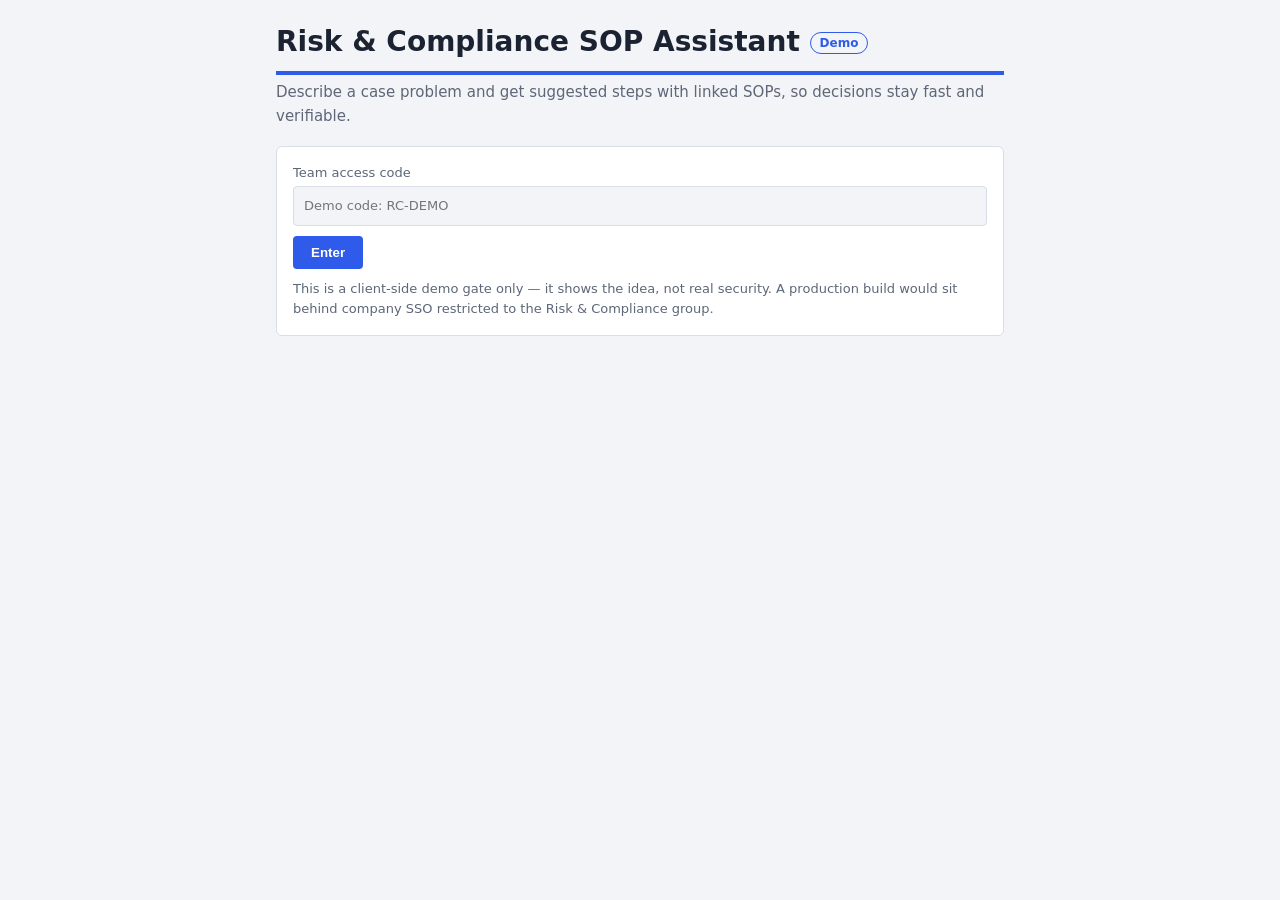
<file: index.html>
<!DOCTYPE html>
<html lang="en">
<head>
<meta charset="utf-8">
<meta name="viewport" content="width=device-width, initial-scale=1">
<title>R&amp;C SOP Assistant (Demo)</title>
<link rel="stylesheet" href="style.css">
</head>
<body>
<main>
  <h1>Risk &amp; Compliance SOP Assistant <span class="tag demo">Demo</span></h1>
  <p class="lede">Describe a case problem and get suggested steps with linked SOPs, so decisions stay fast and verifiable.</p>

  <section id="gate">
    <form id="gf">
      <label>Team access code<input id="code" type="password" placeholder="Demo code: RC-DEMO" autocomplete="off"></label>
      <button class="btn" id="enter">Enter</button>
    </form>
    <p class="note">This is a client-side demo gate only — it shows the idea, not real security. A production build would sit behind company SSO restricted to the Risk &amp; Compliance group.</p>
  </section>

  <section id="chat" hidden>
    <div id="thread" aria-live="polite"></div>
    <form id="f">
      <textarea id="q" rows="2" placeholder="e.g. I have a case with a SAN hit on the BIS list but can't enter details in the Positive Match Record module (Enter to send, Shift+Enter for a new line)"></textarea>
      <button class="btn">Ask</button>
    </form>
    <p class="foot">Answers are generated from the demo SOP library only. Always confirm the recorded decision yourself.</p>
  </section>
</main>
<script src="app.js"></script>
</body>
</html>
</file>
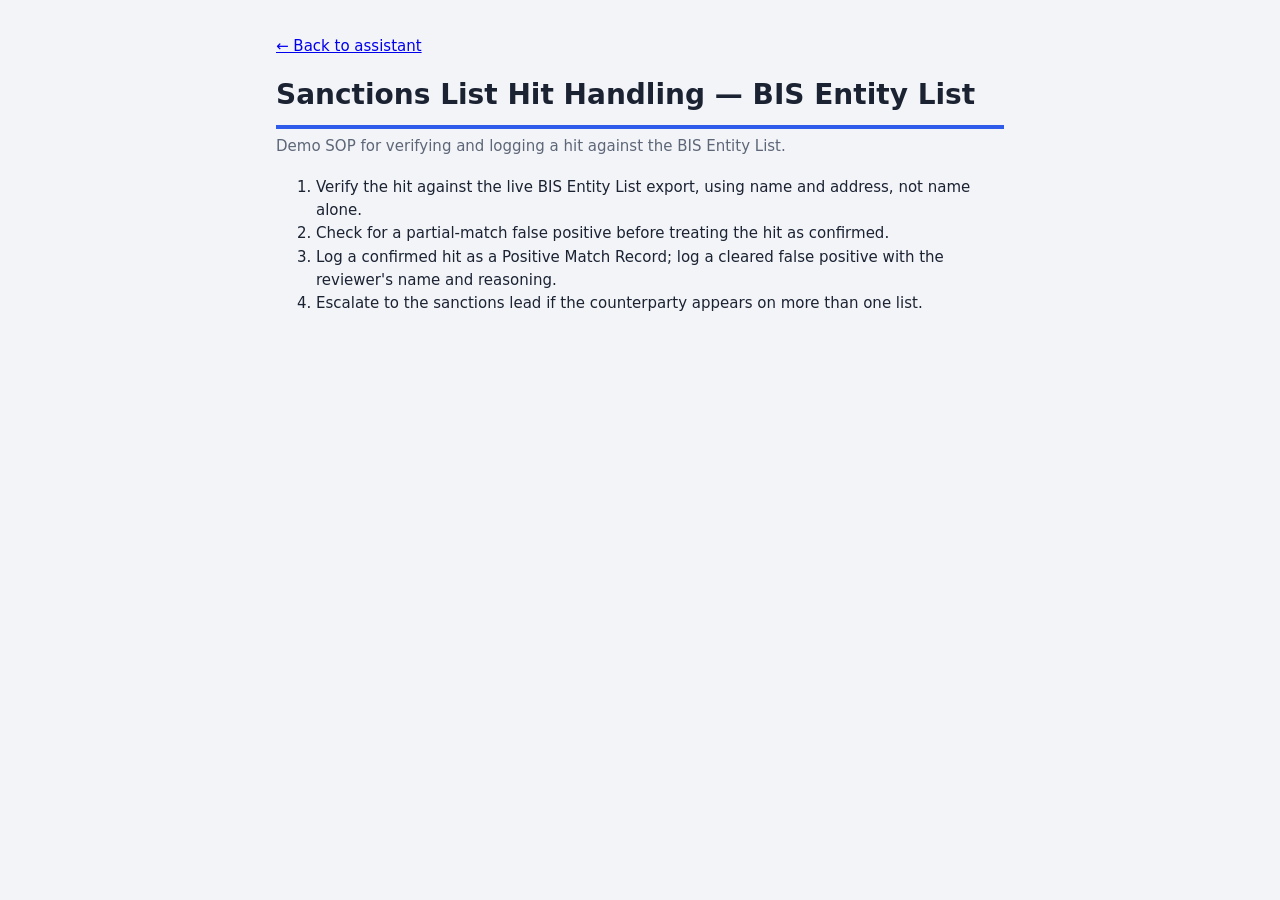
<file: bis-hit.html>
<!DOCTYPE html><html lang="en"><head><meta charset="utf-8"><meta name="viewport" content="width=device-width, initial-scale=1">
<title>Sanctions List Hit Handling — BIS Entity List</title><link rel="stylesheet" href="../style.css"></head><body><main>
<p><a href="../index.html">&larr; Back to assistant</a></p>
<h1>Sanctions List Hit Handling — BIS Entity List</h1><p class="lede">Demo SOP for verifying and logging a hit against the BIS Entity List.</p>
<ol><li>Verify the hit against the live BIS Entity List export, using name and address, not name alone.</li><li>Check for a partial-match false positive before treating the hit as confirmed.</li><li>Log a confirmed hit as a Positive Match Record; log a cleared false positive with the reviewer's name and reasoning.</li><li>Escalate to the sanctions lead if the counterparty appears on more than one list.</li></ol>
</main></body></html>
</file>
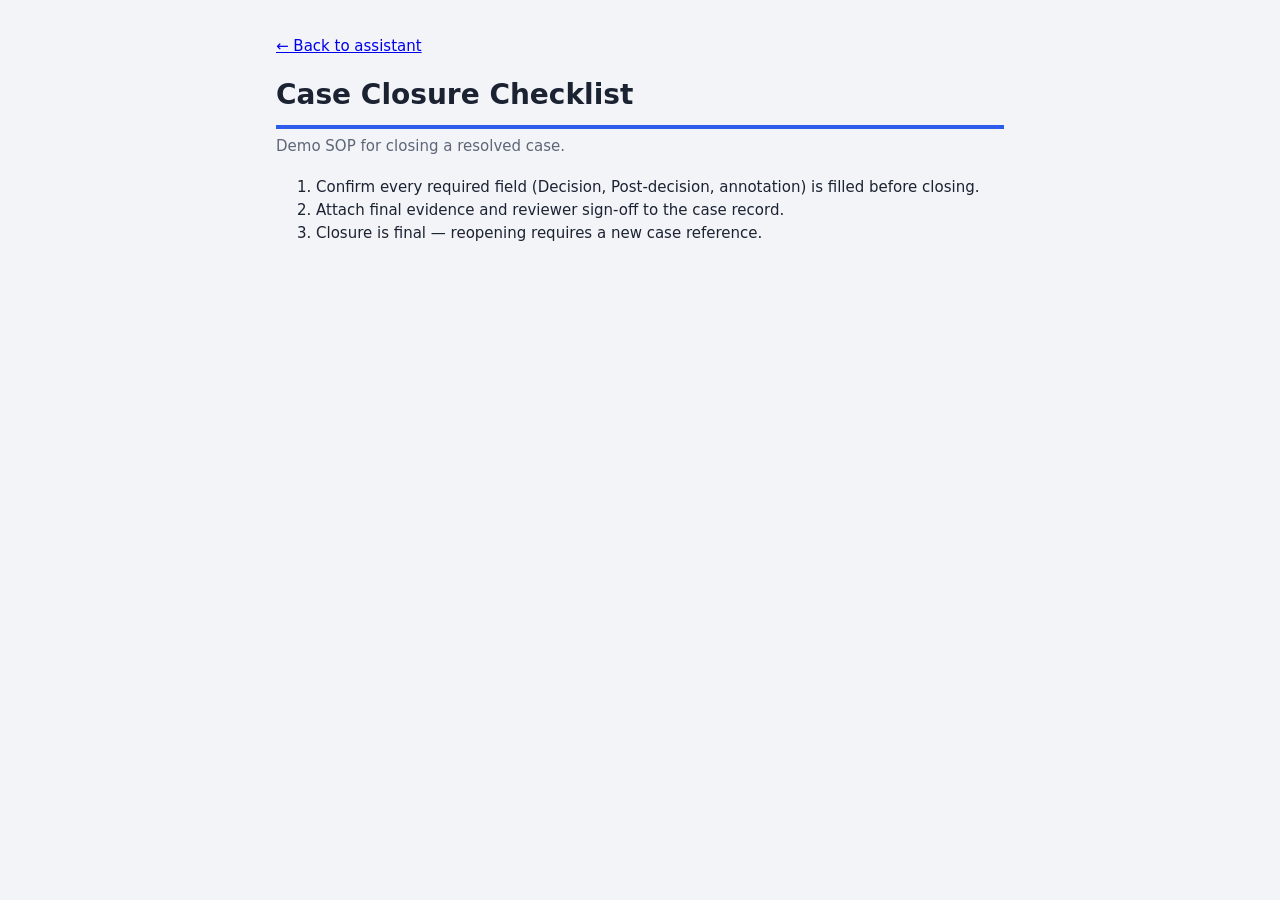
<file: closure.html>
<!DOCTYPE html><html lang="en"><head><meta charset="utf-8"><meta name="viewport" content="width=device-width, initial-scale=1">
<title>Case Closure Checklist</title><link rel="stylesheet" href="../style.css"></head><body><main>
<p><a href="../index.html">&larr; Back to assistant</a></p>
<h1>Case Closure Checklist</h1><p class="lede">Demo SOP for closing a resolved case.</p>
<ol><li>Confirm every required field (Decision, Post-decision, annotation) is filled before closing.</li><li>Attach final evidence and reviewer sign-off to the case record.</li><li>Closure is final — reopening requires a new case reference.</li></ol>
</main></body></html>
</file>
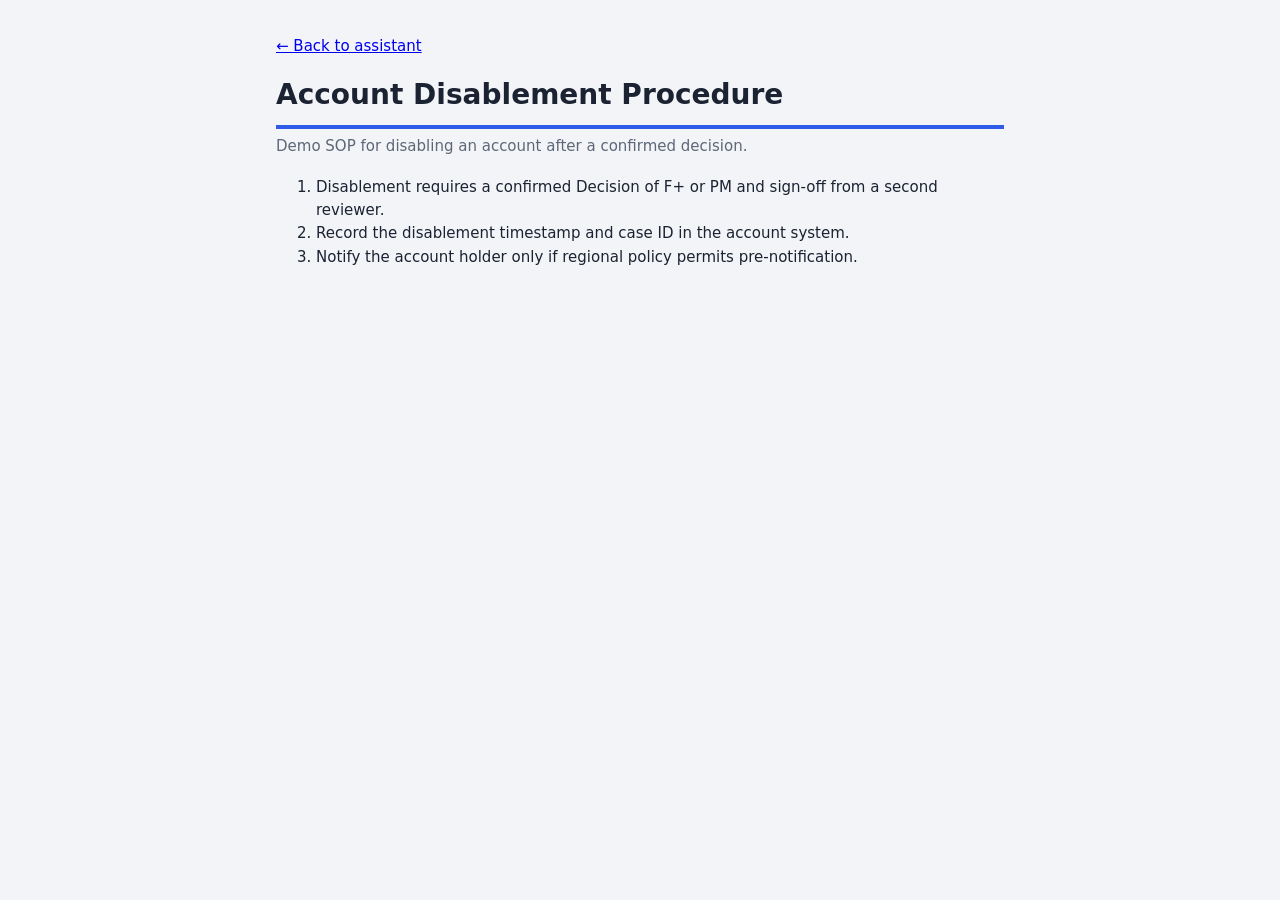
<file: disablement.html>
<!DOCTYPE html><html lang="en"><head><meta charset="utf-8"><meta name="viewport" content="width=device-width, initial-scale=1">
<title>Account Disablement Procedure</title><link rel="stylesheet" href="../style.css"></head><body><main>
<p><a href="../index.html">&larr; Back to assistant</a></p>
<h1>Account Disablement Procedure</h1><p class="lede">Demo SOP for disabling an account after a confirmed decision.</p>
<ol><li>Disablement requires a confirmed Decision of F+ or PM and sign-off from a second reviewer.</li><li>Record the disablement timestamp and case ID in the account system.</li><li>Notify the account holder only if regional policy permits pre-notification.</li></ol>
</main></body></html>
</file>
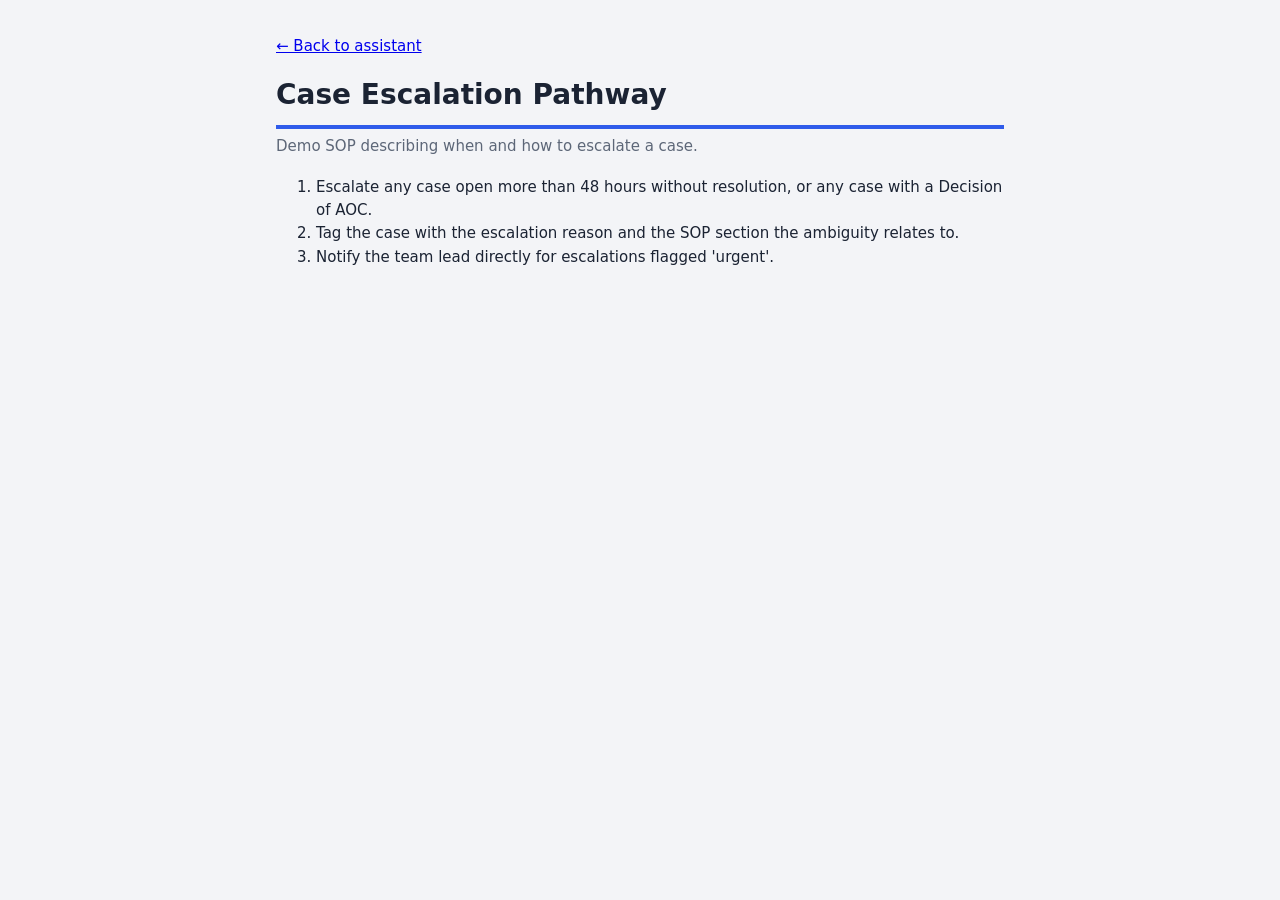
<file: escalation.html>
<!DOCTYPE html><html lang="en"><head><meta charset="utf-8"><meta name="viewport" content="width=device-width, initial-scale=1">
<title>Case Escalation Pathway</title><link rel="stylesheet" href="../style.css"></head><body><main>
<p><a href="../index.html">&larr; Back to assistant</a></p>
<h1>Case Escalation Pathway</h1><p class="lede">Demo SOP describing when and how to escalate a case.</p>
<ol><li>Escalate any case open more than 48 hours without resolution, or any case with a Decision of AOC.</li><li>Tag the case with the escalation reason and the SOP section the ambiguity relates to.</li><li>Notify the team lead directly for escalations flagged 'urgent'.</li></ol>
</main></body></html>
</file>
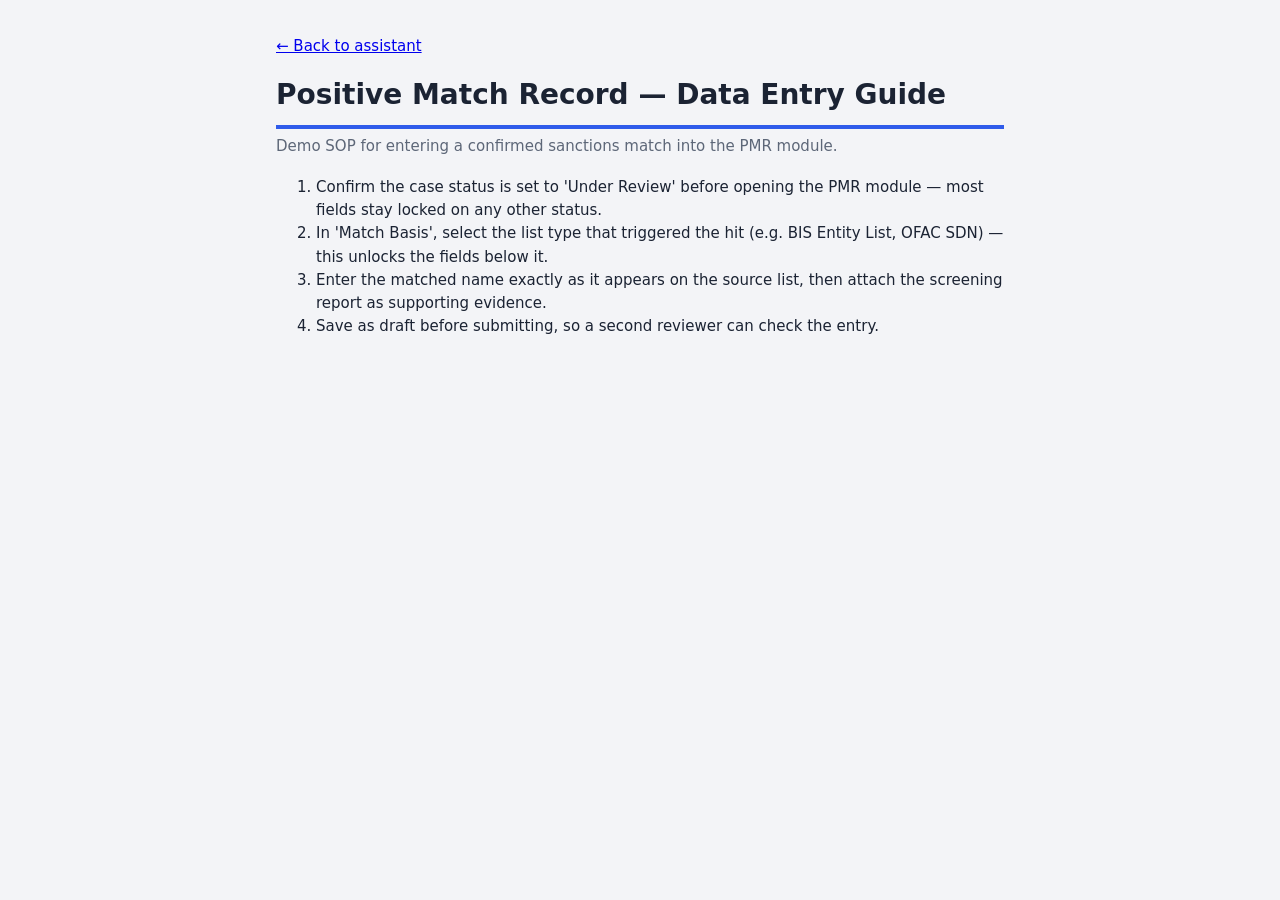
<file: pmr-entry.html>
<!DOCTYPE html><html lang="en"><head><meta charset="utf-8"><meta name="viewport" content="width=device-width, initial-scale=1">
<title>Positive Match Record — Data Entry Guide</title><link rel="stylesheet" href="../style.css"></head><body><main>
<p><a href="../index.html">&larr; Back to assistant</a></p>
<h1>Positive Match Record — Data Entry Guide</h1><p class="lede">Demo SOP for entering a confirmed sanctions match into the PMR module.</p>
<ol><li>Confirm the case status is set to 'Under Review' before opening the PMR module — most fields stay locked on any other status.</li><li>In 'Match Basis', select the list type that triggered the hit (e.g. BIS Entity List, OFAC SDN) — this unlocks the fields below it.</li><li>Enter the matched name exactly as it appears on the source list, then attach the screening report as supporting evidence.</li><li>Save as draft before submitting, so a second reviewer can check the entry.</li></ol>
</main></body></html>
</file>
<file: style.css>
:root{--bg:#f3f4f7;--panel:#fff;--ink:#1b2333;--mute:#5d6778;--line:#d8dde6;--acc:#2f5bea;--ok:#0f766e}
@media (prefers-color-scheme:dark){:root{--bg:#10151f;--panel:#19202e;--ink:#e8ecf4;--mute:#9aa6bd;--line:#2c3649;--acc:#7c9cff;--ok:#4fd1c5}}
*{box-sizing:border-box}
body{margin:0;background:var(--bg);color:var(--ink);font:15px/1.55 system-ui,-apple-system,"Segoe UI",sans-serif}
main{max-width:760px;margin:0 auto;padding:20px 16px 48px}
h1{font-size:clamp(20px,5vw,28px);border-bottom:4px solid var(--acc);padding-bottom:8px;margin:0 0 6px}
.tag{display:inline-block;font-size:12px;border:1px solid var(--line);border-radius:999px;padding:1px 9px;vertical-align:middle}
.tag.demo{color:var(--acc);border-color:var(--acc)}
.lede{color:var(--mute);margin:0 0 18px}
#gate{background:var(--panel);border:1px solid var(--line);border-radius:6px;padding:16px}
label{display:block;font-size:13px;color:var(--mute);margin-bottom:10px}
input,textarea{font:inherit;color:var(--ink);background:var(--bg);border:1px solid var(--line);border-radius:4px;padding:9px 10px;width:100%;margin-top:3px}
.btn{background:var(--acc);color:#fff;border:0;border-radius:4px;padding:9px 18px;font-weight:600;cursor:pointer}
:focus-visible{outline:3px solid var(--acc);outline-offset:2px}
.note{font-size:13px;color:var(--mute);margin:10px 0 0}
#thread{display:flex;flex-direction:column;gap:12px;margin-bottom:14px}
.msg{border-radius:8px;padding:10px 14px;max-width:90%}
.msg.user{align-self:flex-end;background:var(--acc);color:#fff}
.msg.bot{align-self:flex-start;background:var(--panel);border:1px solid var(--line)}
.msg.bot h3{margin:0 0 6px;font-size:14px}
.msg.bot ol{margin:0 0 10px;padding-left:20px}
.msg.bot .sops{list-style:none;padding:0;margin:0;display:flex;flex-direction:column;gap:4px}
.msg.bot .sops a{color:var(--acc);text-decoration:none;font-weight:600}
.msg.bot .sops a:hover{text-decoration:underline}
.msg.bot .cat{color:var(--mute);font-weight:400;font-size:13px}
#f{display:flex;gap:8px;background:var(--panel);border:1px solid var(--line);border-radius:6px;padding:10px}
#f textarea{margin:0;resize:vertical}
.foot{color:var(--mute);font-size:13px;margin-top:10px}
</file>
